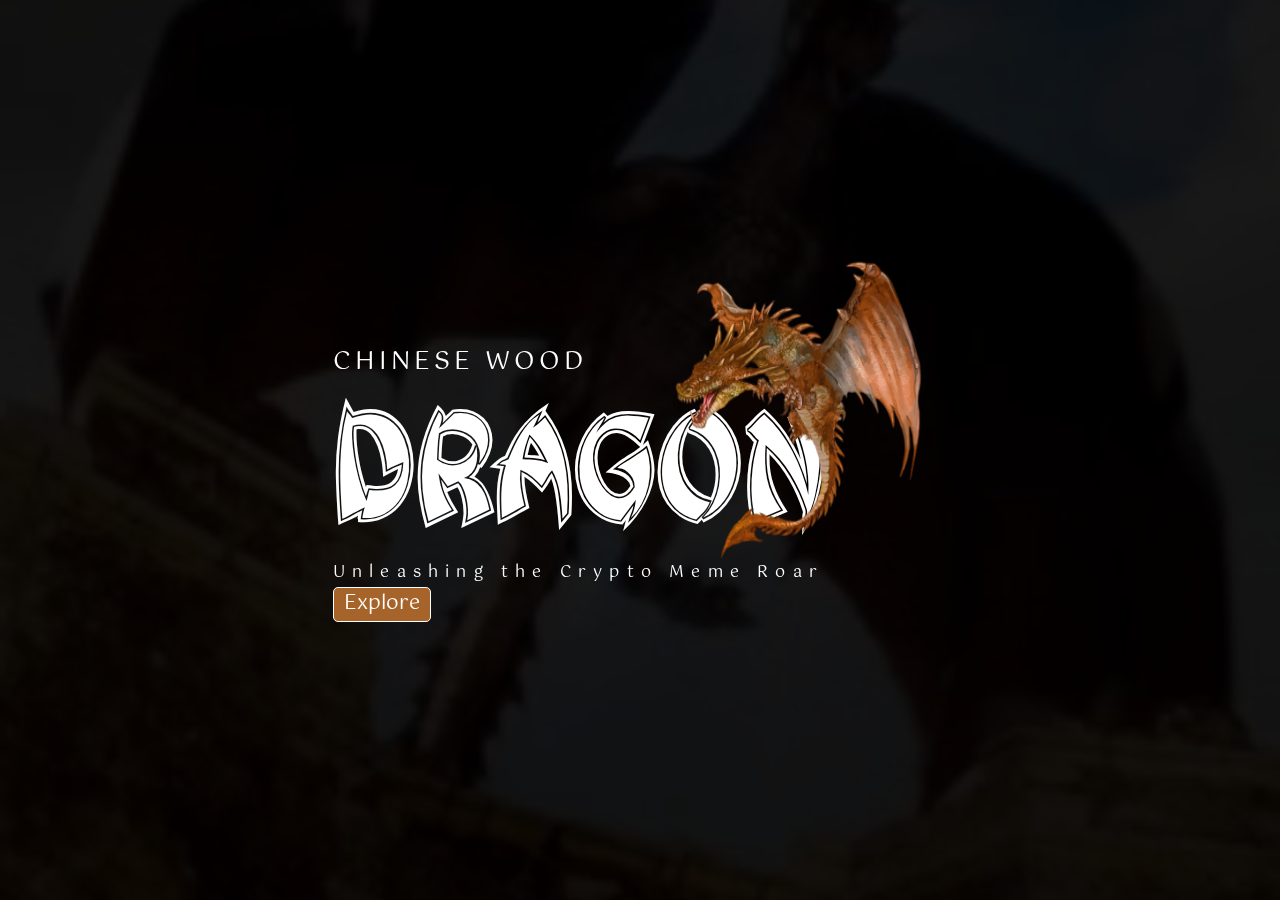
<file: index.html>
<!DOCTYPE html>
<html lang="en">
<head>
    <meta charset="UTF-8">
    <meta name="viewport" content="width=device-width, initial-scale=1.0">
    <title>Dragon</title>
    <link rel="stylesheet" href="./index.css">
    <link rel="icon" type="image/x-icon" href="./imgs/favicon.ico">
</head>
<body>
    <div class="background-video">
        <!-- Your video source goes here -->
        <video autoplay muted loop>
            <source src="./imgs/drogon-game-of-thrones.mp4" type="video/mp4">
            Your browser does not support the video tag.
        </video>
        <div class="background-overlay"></div>
    </div>
    <div class="frame1">
        <div class="frame1inner">
            <div class="frame1innerLeft">
                <p class="cword">CHINESE WOOD</p>
                <p class="cdragon">DRAGON</p>
                <p class="cunleash">Unleashing the Crypto Meme Roar</p>
                <a href="./explore.html"><button class="explore">Explore</button></a>
                
            </div>
            <div class="frame1innerRight">
                <img src="./imgs/d1.png" alt="dragon1">
            </div>

        </div>

    </div>
</body>
</html>
</file>
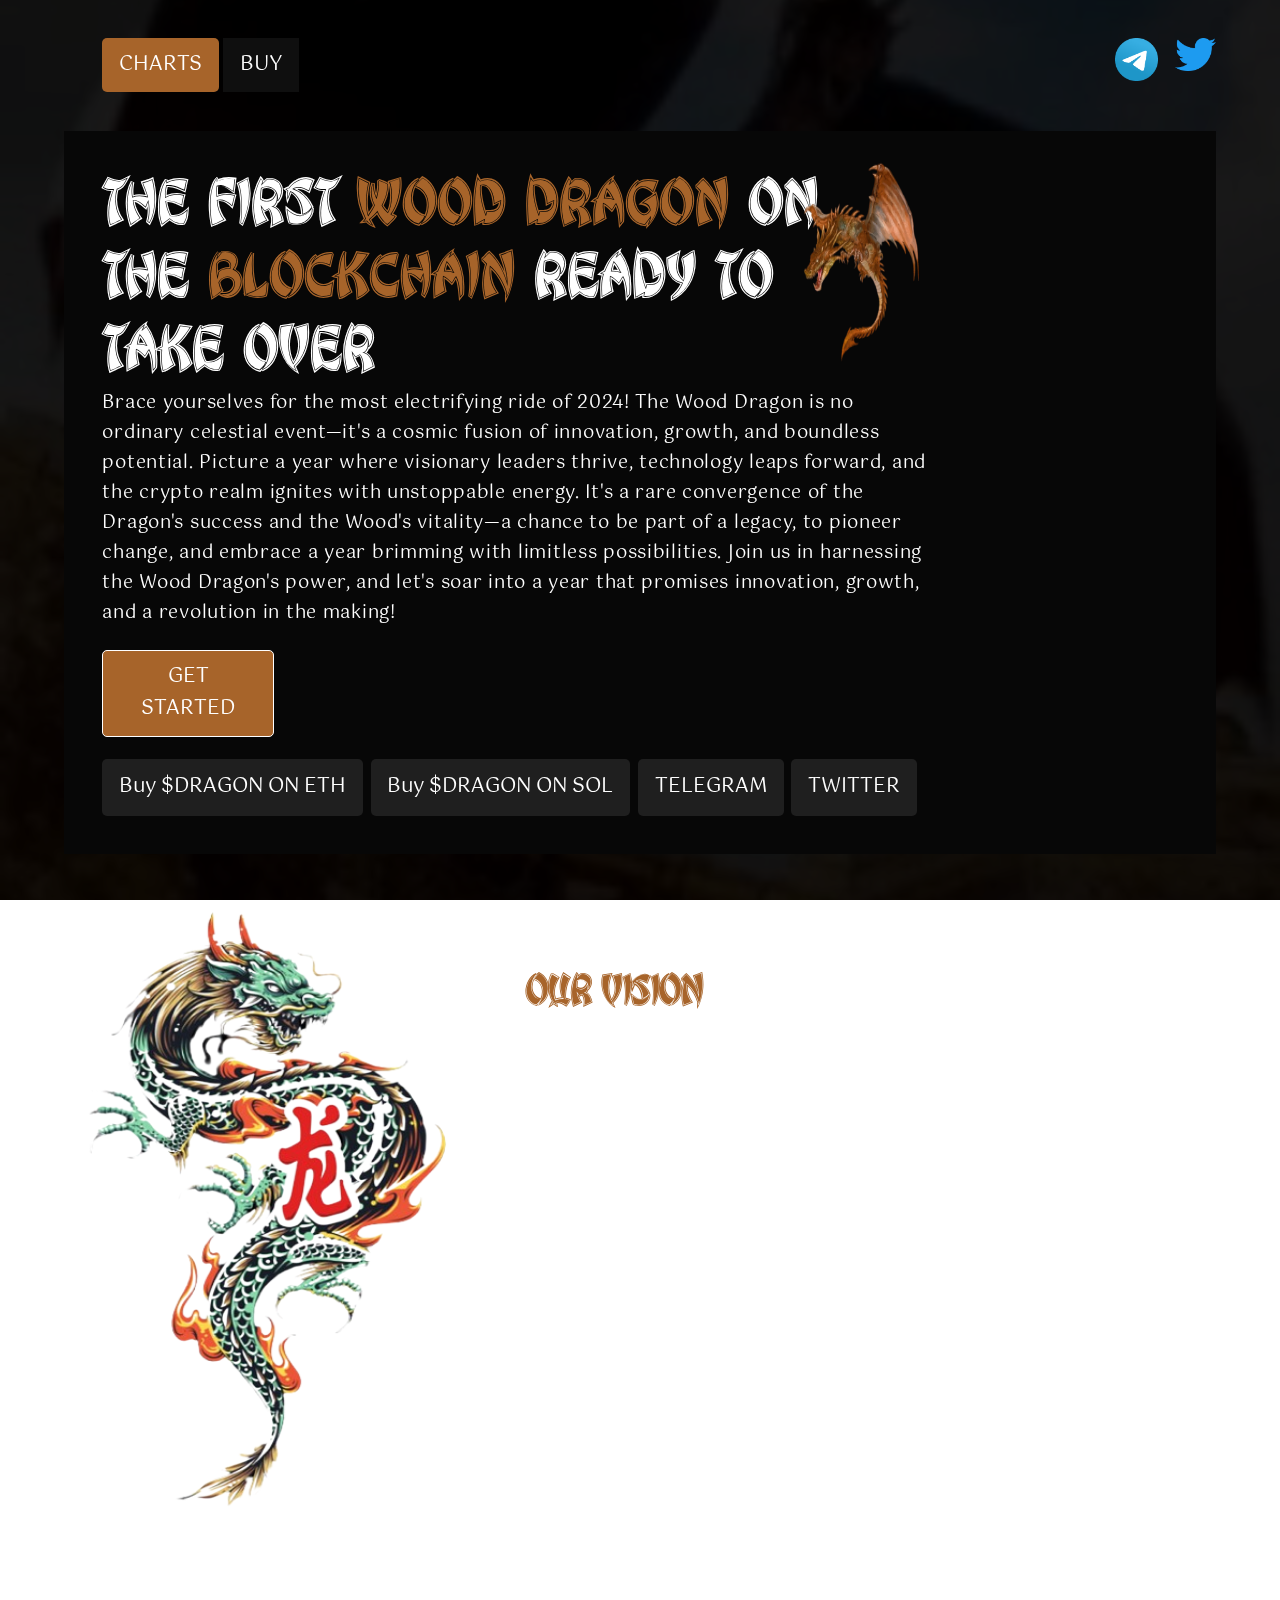
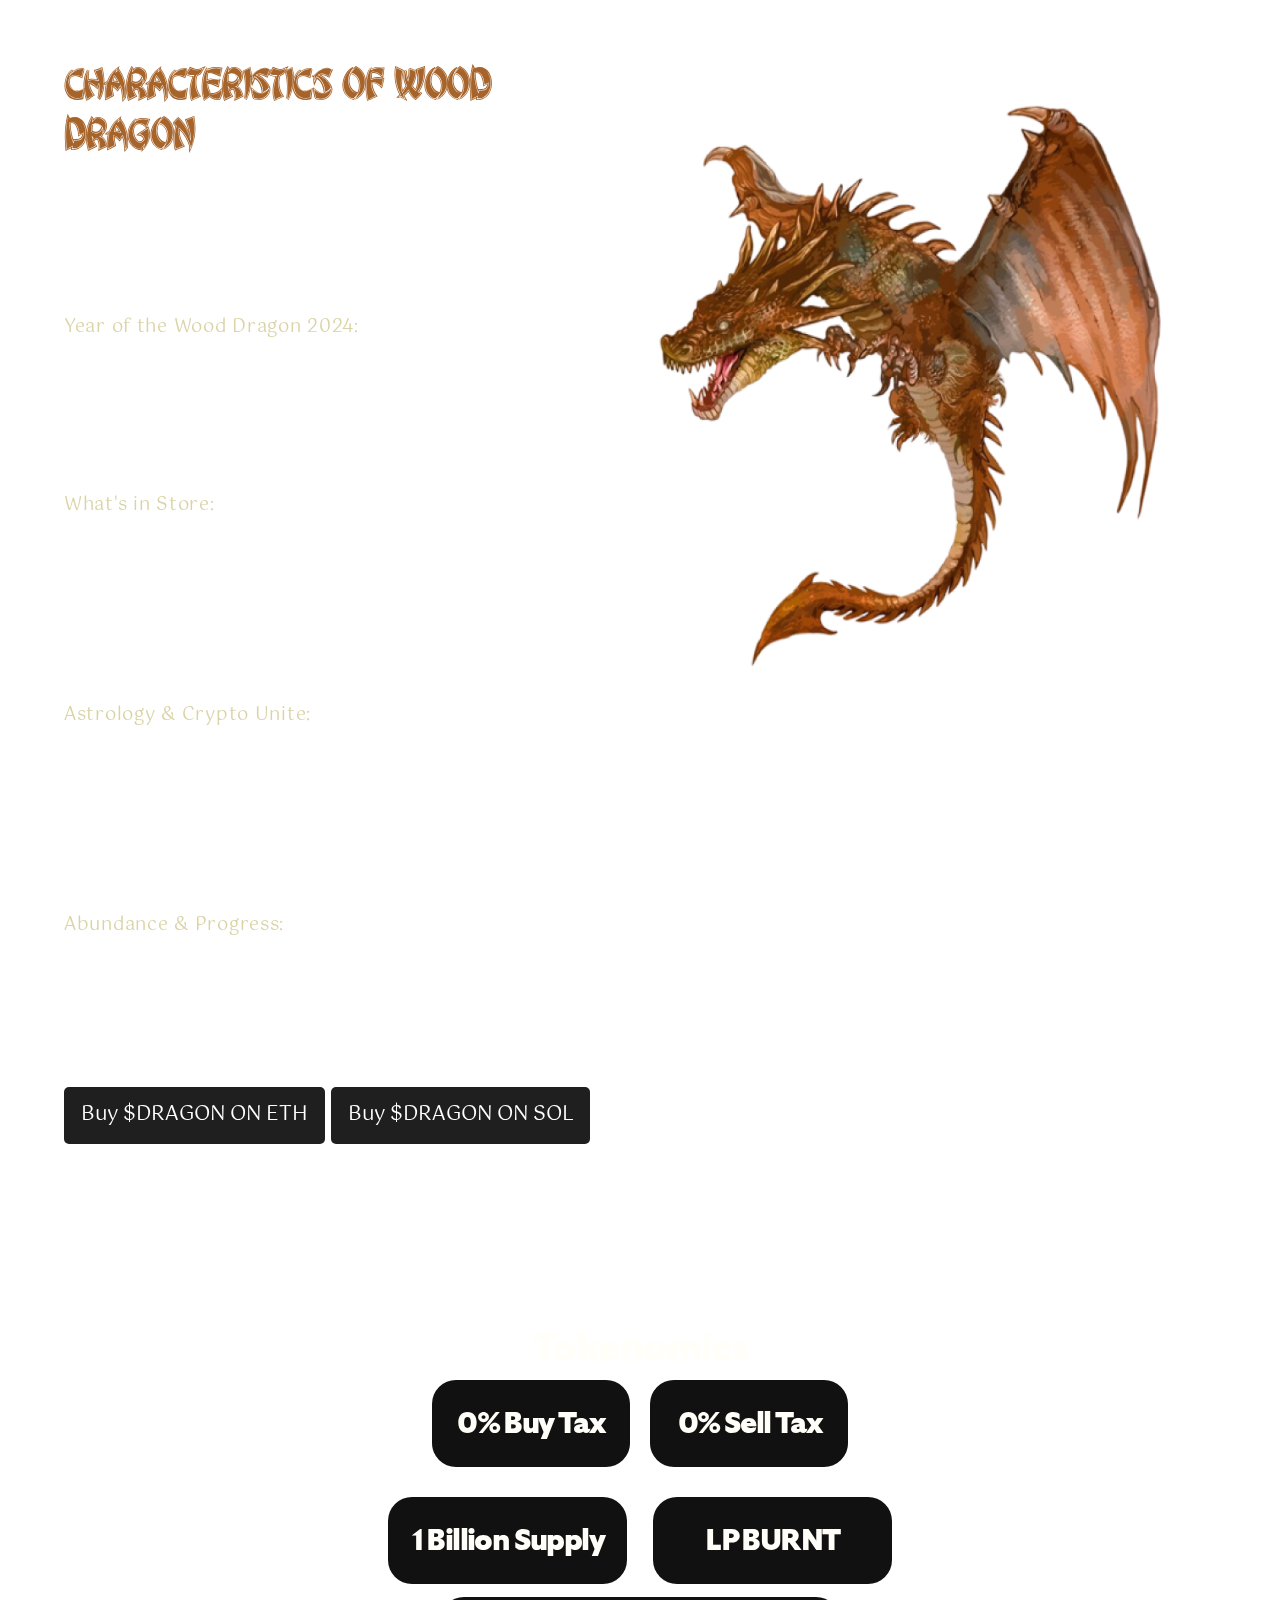
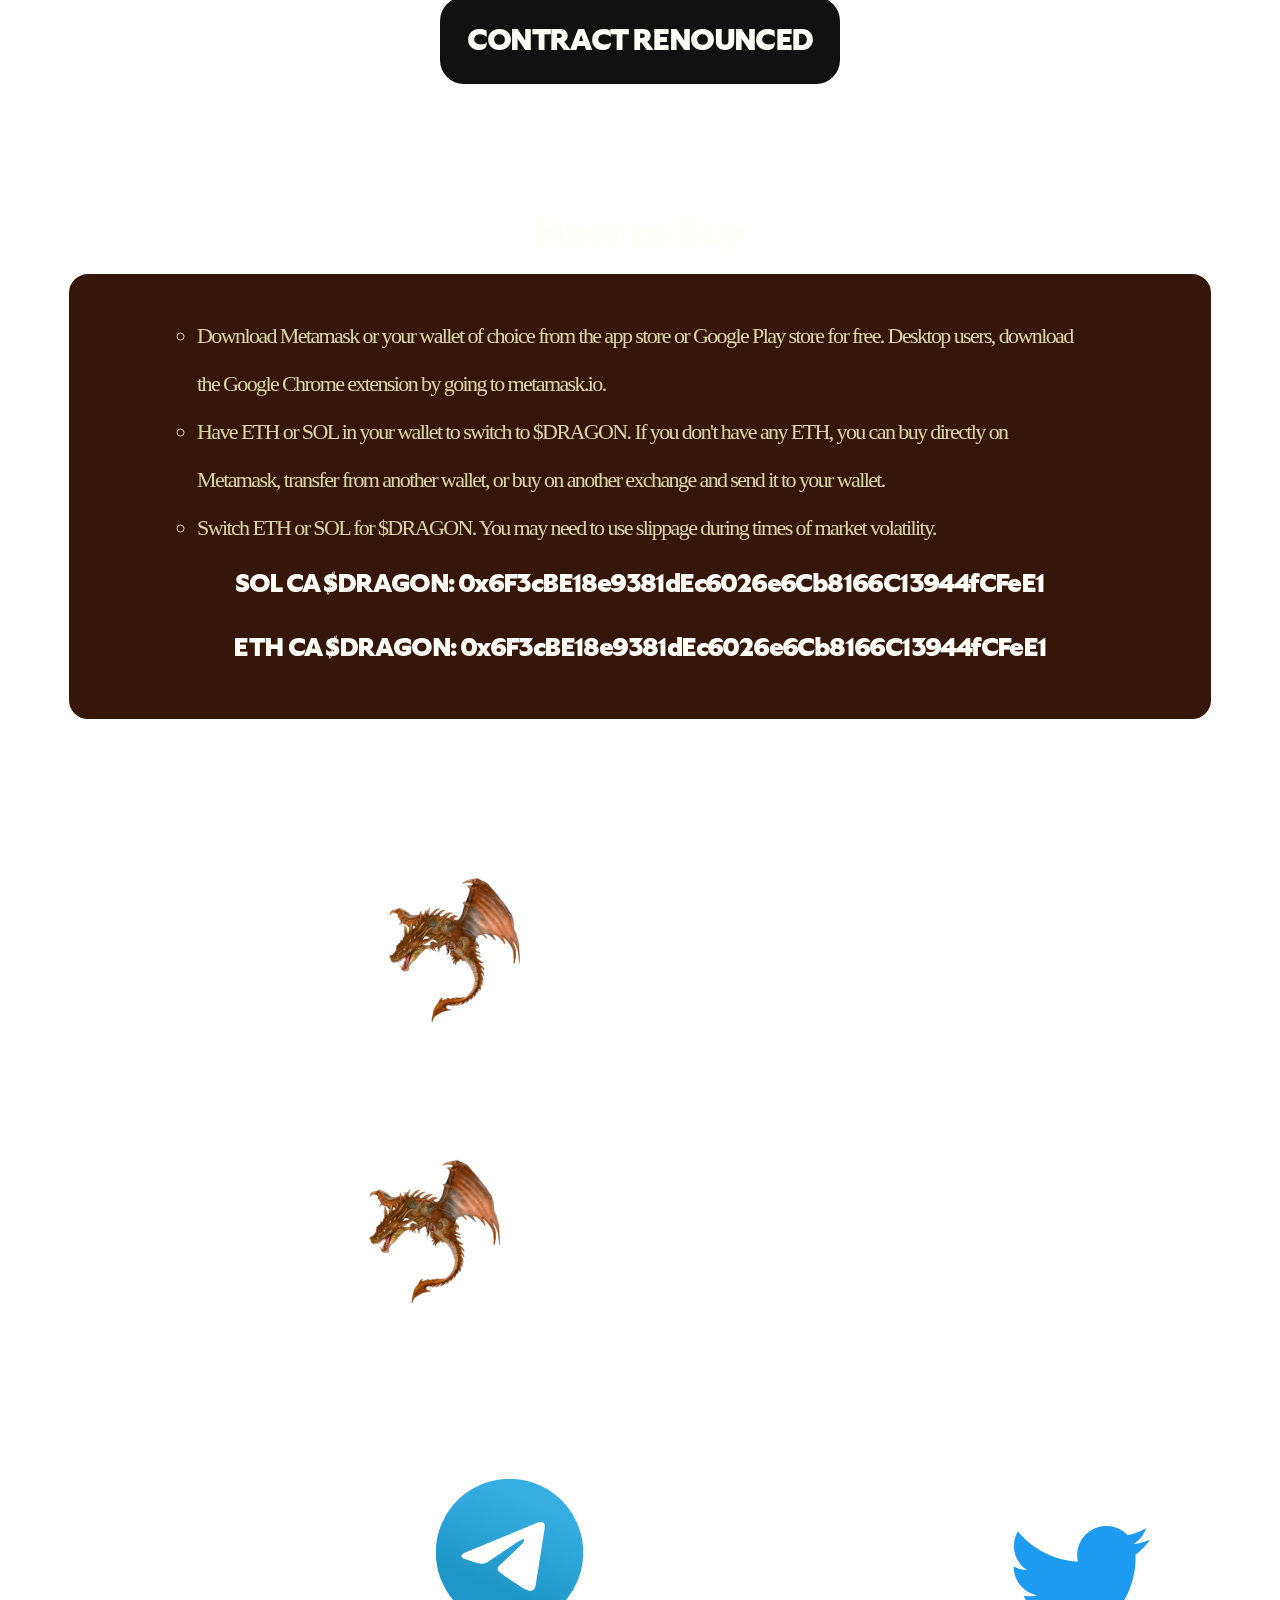
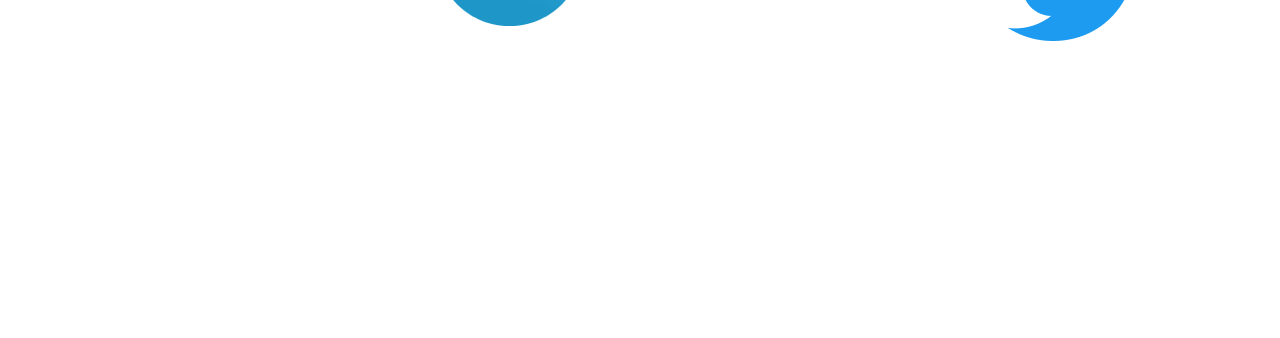
<file: explore.html>
<!DOCTYPE html>
<html lang="en">
<head>
    <meta charset="UTF-8">
    <meta name="viewport" content="width=device-width, initial-scale=1.0">
    <title>Dragon</title>
    <link rel="icon" type="image/x-icon" href="./imgs/favicon.ico">
    <link rel="stylesheet" href="./index.css">
</head>
<body>
    <div class="background-video">
        <!-- Your video source goes here -->
        <video autoplay muted loop>
            <source src="./imgs/drogon-game-of-thrones.mp4" type="video/mp4">
            Your browser does not support the video tag.
        </video>
        <div class="background-overlay"></div>
    </div>
    <div class="main">
        <nav>
            <div class="nav1">
                <div class="navLeft">
                    <button class="nlChart">CHARTS</button>
                    <button class="nlBuy">BUY</button>
                </div>
                <div class="navRight">
                    <a href="#">
                        <div class="socIcNav">
                            <img src="./imgs/tg.png" alt="">
                        </div>
                    </a>
                    <a href="#">
                        <div class="socIcNav socIcNav2">
                            <img src="./imgs/tw.png" alt="">
                        </div>
                    </a>
    
                </div>
            </div>
            <div class="nav2">
                <div class="nav21">
                    <div class="sIcon">
                        <img src="./imgs/tws.png" alt="twittter">
                    </div>
                    <div class="sIcon">
                        <img src="./imgs/d1.png" alt="dragon">
                    </div>
                    <div class="sIcon">
                        <img src="./imgs/tgs.png" alt="telegram">
                    </div>
                </div>
                <div class="nav22">
                    <p class="ayM">CHARTS</p>
                    <p class="ayM">BUY</p>
                </div>
            </div>
        </nav>
        <div class="sec1">
            <div class="the-drag-text-img">
                <p class="the-first">THE FIRST <span class="wdragon">WOOD DRAGON</span> ON THE <span class="wdragon">BLOCKCHAIN</span> READY TO TAKE OVER</p>
                <div class="the-drag-img">
                    <img src="./imgs/drags.png" alt="dragon">
                </div>
            </div>
            <p class="the-second">Brace yourselves for the most electrifying ride of 2024! The Wood Dragon is no ordinary celestial event—it's a cosmic fusion of innovation, growth, and boundless potential. Picture a year where visionary leaders thrive, technology leaps forward, and the crypto realm ignites with unstoppable energy. It's a rare convergence of the Dragon's success and the Wood's vitality—a chance to be part of a legacy, to pioneer change, and embrace a year brimming with limitless possibilities. Join us in harnessing the Wood Dragon's power, and let's soar into a year that promises innovation, growth, and a revolution in the making!</p>
            <p><button class="gstarted">GET STARTED</button></p>
            <div class="btns-top">
                <a href="#"><button class="bbtns">Buy $DRAGON ON ETH</button></a>
                <a href="#"><button class="bbtns">Buy $DRAGON ON SOL</button></a>
                <a href="#"><button class="bbtns">TELEGRAM</button></a>
                <a href="#"><button class="bbtns">TWITTER</button></a>
                <!-- <button class="bbtns cAc" id="cooop">Contract Address: Ox4ad434b8... <img src="./imgs/copy.png" alt="copy" id="cpy"></button>
                <a href="#"><button class="bbtns cAT2">TWITTER</button></a> -->
            </div>
        </div>
        <p id="copyText" style="display: none;">0x94Dd3247a6936d2552CE1EEDbaf6890575C2BD0d</p>
        <p id="copyText2" style="display: none;">0x94Dd3247a6936d2552CE1EEDbaf6890575C2BD0d</p>
        <div class="sec2">
            <div class="sec2One">
                <div class="sec2oneInner">
                    <p class="oVision">Our vision</p>
                    <p class="oVision2">At Chinese Wood Dragon, our vision soars with the dragon's wings - to set ablaze the crypto skies with the majestic spirit of the dragon, a symbol of fortune, vigor, and celestial strength. We aim to forge a dynamic community where tradition dances with innovation, creating a fiery crucible for laughter, creativity, and financial ascendancy.</p>
                </div>

            </div>
            <div class="sec2Two">
                <div class="sec2TwoInner">
                    <p class="birthof">The Birth of Chinese Wood Dragon</p>
                    <p class="birthof2">Behold the genesis of Chinese Wood Dragon, conceived from the dragon's breath and the essence of the Wood element, a token born to embody growth, vitality, and the boundless power of the dragon. Our name echoes through the ages, resonating with the strength of wood and the indomitable spirit of the dragon in the mystical realm of cryptocurrencies.</p>
                </div>
                
            </div>
            <div class="sec2Three">
                <img src="./imgs/bdragon.png" alt="bdragon">
            </div>
        </div>
        <div class="sec3">
            <div class="sec3Left">
                <p class="setApart">CHARACTERISTICS of WOOD Dragon</p>
                <br><p class="apart1 indaboski">Chinese Wood Dragon transcends the ordinary; we are the keepers of a new dragon dynasty in the crypto meme cosmos. Here's what makes us soar above the clouds:</p>
                <br><br>
                <p class="apart1"><span class="cfu">Year of the Wood Dragon 2024:</span> Think visionary leaders, innovators, and problem-solvers! This cosmic mashup of growth, creativity, and stability is like hitting the jackpot in the zodiac world. Get ready for a ride packed with vitality, creativity, and relentless drive!</p>
                <br>
                <p class="apart1"><span class="cfu">What's in Store:</span> It's not just a coin; it's a gateway to a year brimming with opportunities. Fintech, AI, cybersecurity, blockchain—these are the playgrounds where the Wood Dragon reigns supreme. And guess what? The Dragon's blessings favor those who embrace new tech and ace their marketing game!</p>
                <br>
                <p class="apart1"><span class="cfu">Astrology & Crypto Unite:</span> Wood brings vitality and creativity, while the dragon symbolizes success and honor. Mix them, and you've got a recipe for unstoppable energy and unwavering determination! People born in this year dream big, innovate fearlessly, and pursue their goals with laser-like focus.</p>
                <br>
                <p class="apart1"><span class="cfu">Abundance & Progress:</span> Get set for growth galore! This year isn't just about quick gains—it's about laying solid foundations for the long haul. Remember, the last Wood Dragon danced its way 60 years ago, and we're about to make history again!</p>
                <br>
                <p><a href="#"><button class="bbtns">Buy $DRAGON ON ETH</button></a>
                    <a href="#"><button class="bbtns">Buy $DRAGON ON SOL</button></a><a href="#"><button class="bBtn2">CHART</button></a></p>
            </div>
            <div class="sec3Right">
                <img src="./imgs/bigDrag.png" alt="big dragon">
            </div>
        </div>
        <div class="sec4">
            <div class="tokeni" id="tok">
                <div class="tokIn">
                    <h3 class="tokey">Tokenomics</h3>
                    <div class="buySell">
                        <p class="bTa">0% Buy Tax</p>
                        <p class="bTa">0% Sell Tax</p>
                    </div>
                </div>
                <div class="buySell">
                    <p class="bTa2">1 Billion Supply</p>
                    <p class="bTa2">LP BURNT</p>
                </div>
                <p class="bTa2 bTa3">CONTRACT RENOUNCED</p>
            </div>
    
            <div class="hBuy" id="h2b">
                <h3 class="bhH">How to Buy</h3>
                <div class="dec">
                    <ul>
                        <li class="dotdot">Download Metamask or your wallet of choice from the app store or Google Play store for free. Desktop users, download the Google Chrome extension by going to metamask.io.</li>
                        <li class="dotdot">Have ETH or SOL in your wallet to switch to $DRAGON. If you don't have any ETH, you can buy directly on Metamask, transfer from another wallet, or buy on another exchange and send it to your wallet.</li>
                        <li class="dotdot">Switch ETH or SOL for $DRAGON. You may need to use slippage during times of market volatility.</li>
                    </ul>
                    <h4 class="ca">SOL CA $DRAGON: 0x6F3cBE18e9381dEc6026e6Cb8166C13944fCFeE1</h4>
                    <h4 class="ca">ETH CA $DRAGON: 0x6F3cBE18e9381dEc6026e6Cb8166C13944fCFeE1</h4>
                </div>
            </div>
        </div>

        <div class="sec5">
            <div class="sec5Left">
                <div class="secCharts">
                    <div class="secInner">
                        <p class="secC">CHART</p>
                        <div class="secChartImg">
                            <img src="./imgs/drags.png" alt="">
                        </div>
                    </div>
                </div>
                <div class="secCharts">
                    <div class="secInner">
                        <p class="secC">BUY</p>
                        <div class="secChartImg">
                            <img src="./imgs/drags.png" alt="">
                        </div>
                    </div>
                </div>
                <div class="secCharts tW">
                    <div class="secInner">
                        <p class="secC sAp">TELEGRAM</p>
                        <div class="secChartImg2">
                            <img src="./imgs/tg.png" alt="">
                        </div>
                    </div>
                </div>

            </div>
            <div class="sec5Right">
                <div class="bigMax">
                    <div class="maxRow">
                        <p class="mSp">MAX SUPPLY</p>
                        <p class="mSq">1,000,000  dragon</p>
                    </div>
                    <div class="maxRow">
                        <p class="mSp">NETWORK</p>
                        <p class="mSq">ETHEREUM</p>
                    </div>
                    <div class="maxRow">
                        <p class="mSp">EXCHANGE</p>
                        <p class="mSq">UNISWAP</p>
                    </div>
                    <div class="maxRow">
                        <p class="mSp">CONTRACT SOL</p>
                        <p class="mSq">0x94Dd324...<span class="adCpy" id="cooop">COPY</span> </p>
                    </div>
                    <div class="maxRow">
                        <p class="mSp">CONTRACT ETH</p>
                        <p class="mSq">0x94Dd324...<span class="adCpy" id="ccpp">COPY</span> </p>
                    </div>
                    <div class="maxRow">
                        <p class="mSp">TAXES</p>
                        <p class="mSq">4/4</p>
                    </div>
                </div>
                <div class="secCharts tM">
                    <div class="secInner">
                        <p class="secC sAp">TELEGRAM</p>
                        <div class="secChartImg2">
                            <img src="./imgs/tg.png" alt="">
                        </div>
                    </div>
                </div>
                <div class="secCharts">
                    <div class="secInner">
                        <p class="secC sAp">TWITTER</p>
                        <div class="secChartImg3">
                            <img src="./imgs/tw.png" alt="">
                        </div>
                    </div>
                </div>

            </div>
        </div>

        <footer>
            <p class="copyright">Copyright © Dragon 2023</p>
        </footer>
    </div>
    <script src="./index.js"></script>
</body>
</html>
</file>
<file: index.css>
@import url('https://fonts.googleapis.com/css2?family=Gotu&display=swap');
@font-face{
    font-family: 'Chinese Dragon';
    src: url('./ChineseDragon.ttf');
}

@font-face{
    font-family: 'GT Ultra';
    src: url('./GTUltra-Black.otf');
}
*{
    padding: 0;
    margin: 0;
    box-sizing: border-box;
}
a{
    text-decoration: none
}

button{
    cursor: pointer;
}
.background-video {
    position: fixed;
    top: 0;
    left: 0;
    width: 100%;
    height: 100%;
    z-index: -1;
    overflow: hidden;
}

.background-overlay {
    content: "";
    position: absolute;
    top: 0;
    left: 0;
    width: 100%;
    height: 100%;
    background: rgba(0, 0, 0, .9);
    z-index: 1;
}


video {
    object-fit: cover;
    width: 100%; /* Ensure the video takes up the entire width of its container */
    height: 100%;
    object-fit: cover;
}
.frame1{
    display: grid;
    place-items: center;
    width: 100vw;
    height: 100vh;
}
.frame1inner{
    width:48%;
    padding-top: 5%;
    margin-left: auto;
    margin-right: auto;
    /* margin-top: 10%; */
    position: relative;
    display: flex;
}
.explore{
    background-color: #A7642A;
    width: 20%;
    border: .0625rem solid #FFFFFF;
    text-align: center;
    font-family: Gotu;
    font-size: 1.25rem;
    font-weight: 400;
    line-height: 2.06rem;
    letter-spacing: 0em;
    text-align: center;
    color: #FFFFFF;
    border-radius: .3125rem;
}


.nav1{
    display: flex;
    justify-content: space-between;
    padding: 3% 5% 3% 8%;
}


.nlChart{
    background-color: #A7642A;
    font-family: Gotu;
    font-size: 1.25rem;
    font-weight: 400;
    line-height: .875rem;
    letter-spacing: 0em;
    text-align: center;
    color: #ffffff;
    border-radius: .3125rem;
    border: none;
    padding: 1.25rem 1.06rem 1.25rem 1.06rem;
}
.nlBuy{
    font-family: Gotu;
    font-size: 1.25rem;
    font-weight: 400;
    line-height: .875rem;
    letter-spacing: 0em;
    text-align: center;
    background-color: #0f0f0f;
    border: none;
    color: #ffffff;
    padding: 1.25rem 1.06rem 1.25rem 1.06rem;
}
.navRight{
    display: flex;
    width: 6.3rem;
    justify-content: space-between;
}
.socIcNav{
    width: 2.69rem;
    height: 2.69rem;
}
.socIcNav2{
    width: 2.56rem;
    height: 2.06rem;
}
.socIcNav img{
    width: 100%;
    height: 100%;
}



.cword{
    font-family: Gotu;
    font-size: 1.56rem;
    font-weight: 400;
    line-height: 2.62rem;
    letter-spacing: 0.16em;
    text-align: left;
    color: #FFFFFF;

}
.cdragon{
    font-family: Chinese Dragon;
    color: #ffffff;
    font-size: 11rem;
    font-weight: 400;
    line-height: 11rem;
    letter-spacing: 0em;
    text-align: left;
}
.cunleash{
    font-family: Gotu;
    font-size: 1rem;
    font-weight: 400;
    line-height: 1.68rem;
    letter-spacing: 0.45em;
    text-align: left;
    color: #FFFFFF;
}
.frame1innerRight{
    width: 46%;
    height: 100%;
    position: absolute;
    right: 0.625rem;
    top: -2.5rem;
}
.frame1innerRight > img{
    width: 100%;
    height: 100%;
}
.sec1{
    width: 90%;
    background-color: #070707;
    color: #ffffff;
    margin-left: auto;
    margin-right: auto;
    padding: 3%;
}

.the-drag-text-img{
    display: flex;
}
.the-first{
    font-family: Chinese Dragon;
    width: 73%;
    font-size:4.56rem;
    font-weight: 400;
    line-height:4.56rem;
    letter-spacing: 0em;
    text-align: left;
}
.the-drag-img{
    width: 15%;
    margin-left: -10%;
    margin-top: -3%;
}
.the-drag-img img{
    width: 100%;
    height: 100%;
}
.the-second{
    font-family: Gotu;
    font-size: 1.125rem;
    font-weight: 400;
    line-height: 1.875rem;
    letter-spacing: 0.04em;
    text-align: left;
    width: 77%;
}
.gstarted{
    width: 16%;
    border: .0625rem solid #ffffff;
    background-color: #A7642A;
    font-family: Gotu;
    font-size: 1.25rem;
    font-weight: 400;
    line-height: 2.06rem;
    letter-spacing: 0em;
    text-align: center;
    color: #ffffff;
    border-radius: .3125rem;
    padding: 0.625rem 2.06rem 0.625rem 2.06rem;
    margin: 2% 0;
}
.wdragon{
    color: #A7642A;
}
.bbtns{
    background-color: #1f1f1f;
    color: #ffffff;
    border-radius: .3125rem;
    border: none;
    font-family: Gotu;
    font-size: 1.25rem;
    font-weight: 400;
    line-height: 2.06rem;
    letter-spacing: 0em;
    text-align: center;
    padding: 0.75rem 1.06rem 0.75rem 1.06rem;
    margin-right: .3%;
    cursor: pointer;
}

#cpy{
    cursor: pointer;
    height: 1.25rem;
    width: 1.25rem;
}

.sec2{
    margin-top: 7%;
    position: relative;
    padding: 0 5%;
}
.sec2One, .sec2Two{
    display: flex;
    justify-content: end;
}

.sec2oneInner, .sec2TwoInner{
    width: 60%;
    padding-top: 2%;
}

.oVision{
    text-align: start;
    font-family: Chinese Dragon;
    font-size: 3.125rem;
    font-weight: 400;
    line-height: 3.125rem;
    letter-spacing: -0.1rem;
    color: #A7642A;
}
.oVision2{
    font-family: Gotu;
    font-size: 1.125rem;
    font-weight: 400;
    line-height: 1.875rem;
    letter-spacing: 0.04em;
    text-align: left;
    color: #ffffff;
}
.sec2Two{
    border: .0625rem solid #ffffff;
    padding: 2% 0;
    margin-top: 1%;
    border-radius: 1.5rem 0rem 1.5rem 1.5rem;
}
.birthof{
    font-family: Chinese Dragon;
    font-size: 2.5rem;
    font-weight: 400;
    line-height: 2.5rem;
    letter-spacing: -0.1rem;
    text-align: left;
    color: #ffffff;
}
.birthof2{
    font-family: Gotu;
    font-size: 1.125rem;
    font-weight: 400;
    line-height: 1.875rem;
    letter-spacing: 0.04em;
    text-align: left;
    color: #ffffff;
}

.sec2Three{
    width: 31%;
    height: 40.6rem;
    position: absolute;
    top: -3.125rem;
}

.sec2Three img{
    width: 100%;
    height: 100%;
}
.sec3{
    margin-top: 15%;
    display: flex;
    padding: 0 5%;
}

.sec3Left{
    width: 48%;
}
.setApart{
    color: #A7642A;
    font-family: Chinese Dragon;
    font-size: 3.125rem;
    font-weight: 400;
    line-height: 3.125rem;
    letter-spacing: -0.1rem;
    text-align: left;
}
.apart1{
    font-family: Gotu;
    font-size: 1.125rem;
    font-weight: 400;
    line-height: 2rem;
    letter-spacing: 0.04em;
    text-align: left;
    color: #ffffff;
}
.cfu{
    color: #DAD3A6;
}
.sec3Right{
    width: 50%;
    height: 40.6rem;
}
.sec3Right img{
    width: 100%;
    height: 100%;
}
.bBtn, .bBtn2{
    background-color: #A7642A;
    color: #FFFFFF;
    border: .0625rem solid #ffffff;
    padding: 0.625rem 2.06rem 0.625rem 2.06rem;
    margin-right: 1%;
    border-radius: .3125rem;
    font-family: Gotu;
    font-size: 1.25rem;
    font-weight: 400;
    line-height: 2.06rem;
    letter-spacing: 0em;
    text-align: left;
}
.bBtn2{
    background-color: transparent;
}


.tokeni{
    display: grid;
    place-items: center;
    padding:10% 0;
}

.tokey{
    font-family: GT Ultra;
    font-size: 2.5rem;
    font-weight: 900;
    line-height: 2.75rem;
    letter-spacing: -0.1rem;
    text-align: center;
    color: #FFFEF8;
}
.buySell{
    display: flex;
    gap: 5%;
    justify-content: space-between;
    padding-top: 2%;
    color: #FFFEF8;
}
.hBuy{
    display: grid;
    place-items: center;
}
.bTa, .bTa2{
    font-family: GT Ultra;
    font-size: 1.875rem;
    font-weight: 900;
    line-height: 2.19rem;
    letter-spacing: -0.1rem;
    text-align: center;
    width: 13rem;
    height: 5.43rem;
    background-color: #111111;
    padding: 1.625rem 1.31rem 1.625rem 1.31rem;
    border-radius: 1.5rem;
    gap: 0.625rem;
}
.bTa2{
    width: 15.75rem;
    height: 5.43rem;
    margin-top: 1%;
    justify-self: center;
    align-self: center;
    color: #FFFEF8;
}
.bTa3{
    width: 25rem;
}
.bhH{
    font-family: GT Ultra;
    font-size: 2.5rem;
    font-weight: 900;
    line-height: 2.75rem;
    letter-spacing: -0.1rem;
    text-align: center;
    color: #FFFEF8;
}

.dec{
    padding: 3% 10%;
    margin: 1% 5%;
    border-radius: 1.5rem;
    border: .3125rem solid #ffffff;
    font-family: GT Ultra;
    font-size: 1.375rem;
    font-weight: 300;
    line-height: 3rem;
    letter-spacing: -0.1rem;
    text-align: left;
    color: #DAD3A6;
    z-index: 1000;
    background-color: #361608;
}
.dotdot{
    list-style: circle;
    color: #DAD3A6;
    font-family: GT mid;
}
.ca{
    font-family: GT Ultra;
    font-size: 1.625rem;
    font-weight: 900;
    line-height: 1.81rem;
    letter-spacing: -0.1rem;
    text-align: center;
    padding: 2% 0;
    color: #FFFEF8;
}


.sec5{
    display: flex;
    margin: 5%;
    justify-content: space-between;
}
.sec5Left,  .sec5Right{
    width:48%;
}
.secCharts{
    display: grid;
    place-items: center;
    border: .0625rem solid #ffffff;
    height: 16.58rem;
    margin-top: 3%;
}
.secInner{
    display: flex;
    width: 80%;
    justify-content: space-around;
}
.secC{
    font-family: Montserrat;
    font-size: 3.38rem;
    font-weight: 800;
    line-height: 3.5rem;
    letter-spacing: 0em;
    text-align: left;
    color: #ffffff;
    align-self: center;
}
.secChartImg{
    width: 11.43rem;
    height: 11.43rem;
}
.secChartImg2{
    width: 9.19rem;
    height: 9.19rem;
}
.secChartImg3{
    width: 8.88rem;
    height: 7.19rem;
}
.tW{
    margin-top: 10%;
}
.secChartImg img{
    width: 100%;
    height: 100%;
}

.bigMax{
    border: .0625rem solid #ffffff;
    padding: 3%;
    margin-top: 3%;
}
.maxRow{
    display: flex;
    justify-content: space-between;
    color: #FFFFFF;
    margin-bottom: 3%;
}
.mSp{
    font-family: Montserrat;
    font-size: 2.25rem;
    font-weight: 800;
    line-height: 3.5rem;
    letter-spacing: 0em;
    text-align: left;
    width: 50%;
}
.mSq{
    font-family: Montserrat;
    font-size: 1.69rem;
    font-weight: 500;
    line-height: 2.06rem;
    letter-spacing: 0em;
    text-align: left;
    border: .0625rem solid #FFFFFF;
    padding: 3%;
}
.adCpy{
    border: .0625rem solid #FFFFFF;
    padding: 3%;
    cursor: pointer;
}

footer{
    display: grid;
    place-items: center;
}
.copyright{
    font-family: Montserrat;
    font-size: 1.06rem;
    font-weight: 500;
    line-height: 1.875rem;
    letter-spacing: 0.01em;
    text-align: center;
    color: #FFFFFF;
    padding-bottom: 10%;
}

.nav2{
    display: none;
}
.cAT2{
    display: none;
}
.tM{
    display: none;
}
@media screen and (max-width: 500px){
    .frame1inner{
        width: 77%;
    }
    .cword{
        font-family: Gotu;
        font-size: 1rem;
        font-weight: 400;
        line-height: 1.68rem;
        letter-spacing: 0.16em;
        text-align: left;
    }
    .cdragon{
        font-family: Chinese Dragon;
        font-size: 4.87rem;
        font-weight: 400;
        line-height: 4.87rem;
        letter-spacing: 0em;
        text-align: left;
    }
    .cunleash{
        font-family: Gotu;
        font-size: .68rem;
        font-weight: 400;
        line-height: 1.12rem;
        letter-spacing: 0.3em;
        text-align: left;
    }
    .explore{
        font-family: Gotu;
        font-size: 1rem;
        font-weight: 400;
        line-height: 1.68rem;
        letter-spacing: 0em;
        text-align: center;
        width: 50%;
        padding: 3%;
        margin-top: 2%;
    }
    .tM{
        display: grid;
    }
    .sIcon{
        width: 2.5rem;
        height: 2.5rem;
        margin-right: 10%;
    }
    .sIcon img{
        width: 100%;
        height: 100%;
    }
    .nav1{
        display: none;
    }
    .nav2{
        display: grid;
        place-items: center;
        padding: 5% 0;
    }
    .nav21, .nav22{
        display: flex;
        /* margin-left: auto;
        margin-right: auto; */
    }
    .ayM{
        font-family: Gotu;
        font-size: .6rem;
        font-weight: 400;
        line-height: 1rem;
        letter-spacing: 0em;
        text-align: left;
        color: #ffffff;
        margin-right: 10%;
        padding-top: 10%;
    }
    .the-drag-img{
        display: none;
    }
    .the-first{
        width: 100%;
        font-family: Chinese Dragon;
        font-size: 2rem;
        font-weight: 400;
        line-height: 2rem;
        letter-spacing: 0em;
        text-align: left;
    }
    .the-second{
        width: 100%;
        font-family: Gotu;
        font-size: .75rem;
        font-weight: 400;
        line-height: 1.25rem;
        letter-spacing: 0.04em;
        text-align: left;
        padding-top: 5%;
    }
    .gstarted{
        font-family: Gotu;
        font-size: 1rem;
        font-weight: 400;
        line-height: 1.68rem;
        letter-spacing: 0em;
        text-align: center;
        width: 50%;
        padding: .5rem;
    }
    .bbtns{
        font-family: Gotu;
        font-size: 1rem;
        font-weight: 400;
        line-height: 1.68rem;
        letter-spacing: 0em;
        text-align: center;
        margin-top: 2%;

    }
    .cAc{
        width: 100%;
    }
    .cAT2{
        display: block;
    }
    .cAT{
        display: none;
    }
    .sec2oneInner, .sec2TwoInner{
        width: 100%;
        padding-top: 2%;
    }
    .oVision{
        font-family: Chinese Dragon;
        font-size: 2rem;
        font-weight: 400;
        line-height: 2rem;
        letter-spacing: -0.1rem;
        text-align: center;
    }
    .oVision2{
        font-family: Gotu;
        font-size: .75rem;
        font-weight: 400;
        line-height: 1.25rem;
        letter-spacing: 0.04em;
        text-align: center;

    }
    .sec2Two{
        border: none;
        border-top: .0625rem solid #ffffff;
        border-bottom: .0625rem solid #ffffff;
        padding: 2% 0;
        margin-top: 1%;
        width: 100%;
        border-radius: 0;
    }
    .birthof{
        font-family: Chinese Dragon;
        font-size: 2rem;
        font-weight: 400;
        line-height: 2rem;
        letter-spacing: -0.1rem;
        text-align: center;
    }
    .birthof2{
        font-family: Gotu;
        font-size: .75rem;
        font-weight: 400;
        line-height: 1.25rem;
        letter-spacing: 0.04em;
        text-align: center;
        padding-bottom: 40%;
    }
    .sec2Three{
        width: 35%;
        height: 15.3rem;
        position: absolute;
        top: 24rem;
        left: 30%;
    }
    .sec3{
        margin-top: 40%;
        display: grid;
        padding: 0 5%;
    }
    .setApart{
        font-family: Chinese Dragon;
        font-size: 2rem;
        font-weight: 400;
        line-height: 2rem;
        letter-spacing: -0.1rem;
        text-align: center;
    }
    .sec3Left{
        width: 100%;
    }
    .apart1{
        font-family: Gotu;
        font-size: .75rem;
        font-weight: 400;
        line-height: 1.25rem;
        letter-spacing: 0.04em;
        text-align: left;
    }
    .indaboski{
        text-align: center;
    }
    .bBtn, .bBtn2{
        font-family: Gotu;
        font-size: 1rem;
        font-weight: 400;
        line-height: 1.69rem;
        letter-spacing: 0em;
        text-align: left;
    }
    .sec3Right{
        width: 80%;
        margin-left: auto;
        margin-right: auto;
        height: 20rem;
    }
    .tokey{
        font-family: GT Ultra;
        font-size: 2.25rem;
        font-weight: 900;
        line-height: 2.5rem;
        letter-spacing: -0.1rem;
        text-align: center;
    }
    .buySell{
        display: grid;
        padding-top: 5%;
        color: #FFFEF8;
    }
    .bTa, .bTa2{
        font-family: GT Ultra;
        font-size: 1.75rem;
        font-weight: 900;
        line-height: 1.94rem;
        letter-spacing: -0.1rem;
        text-align: center;
        padding: 1.25rem, 1.31rem, 1.25rem, 1.31rem;
        margin-top: 5%;
    }
    .bhH{
        font-family: GT Ultra;
        font-size: 1.5rem;
        font-weight: 900;
        line-height: 1.625rem;
        letter-spacing: -0.1rem;
        text-align: center;

    }
    .dec{
        padding: 3% 10%;
        border: .2rem solid #ffffff;
        margin: 1% 5%;
        border-radius: 1.5rem;
        width: 90vw;
        font-family: GT Ultra;
        font-size: 1rem;
        font-weight: 300;
        line-height: 2rem;
        letter-spacing: -0.1rem;
        text-align: center;

    }
    .dotdot{
        list-style: none;
        padding-bottom: 2%;
    }
    .ca{
        font-family: GT Ultra;
        font-size: .7rem;
        font-weight: 700;
        line-height: 1.31rem;
        letter-spacing: -0.1rem;
        text-align: center;
    }
    .sec5{
        display: grid;
        width: 100%;
    }
    .sec5Left, .sec5Right{
        width: 80vw;
        margin: 2%;
    }
    .secCharts{
        width: 100%;
        display: grid;
        place-items: center;
        border: .0625rem solid #ffffff;
        height: 7.3rem;
        margin-top: 3%;
    }
    .secC, .mSp, .mSq{
        font-family: Montserrat;
        font-size: 2rem;
        font-weight: 800;
        line-height: 3.5rem;
        letter-spacing: 0em;
        text-align: left;
    }
    .maxRow{
        display: grid;
    }
    .mSq{
        font-size: 1rem;
        line-height: 2rem;
        text-align: center;
        width: 150%;
    }
    .secInner{
        display: flex;
        width: 100%;
        justify-content: space-around;
    }
    .secChartImg{
        height: 4.75rem;
        width: 4.75rem;
    }
    .secChartImg2, .secChartImg3{
        width: 4rem;
        height: 4rem;
    }
    .secChartImg2 img, .secChartImg3 img{
        width: 100%;
        height: 100%;
    }
    .sAp,.mSp{
        font-size: 1.5rem;
    }
    .mSp{
        width: 100%;
    }
    .maxRow{
        width: 100%;
    }
    .tW{
        display: none;
    }
}
</file>
